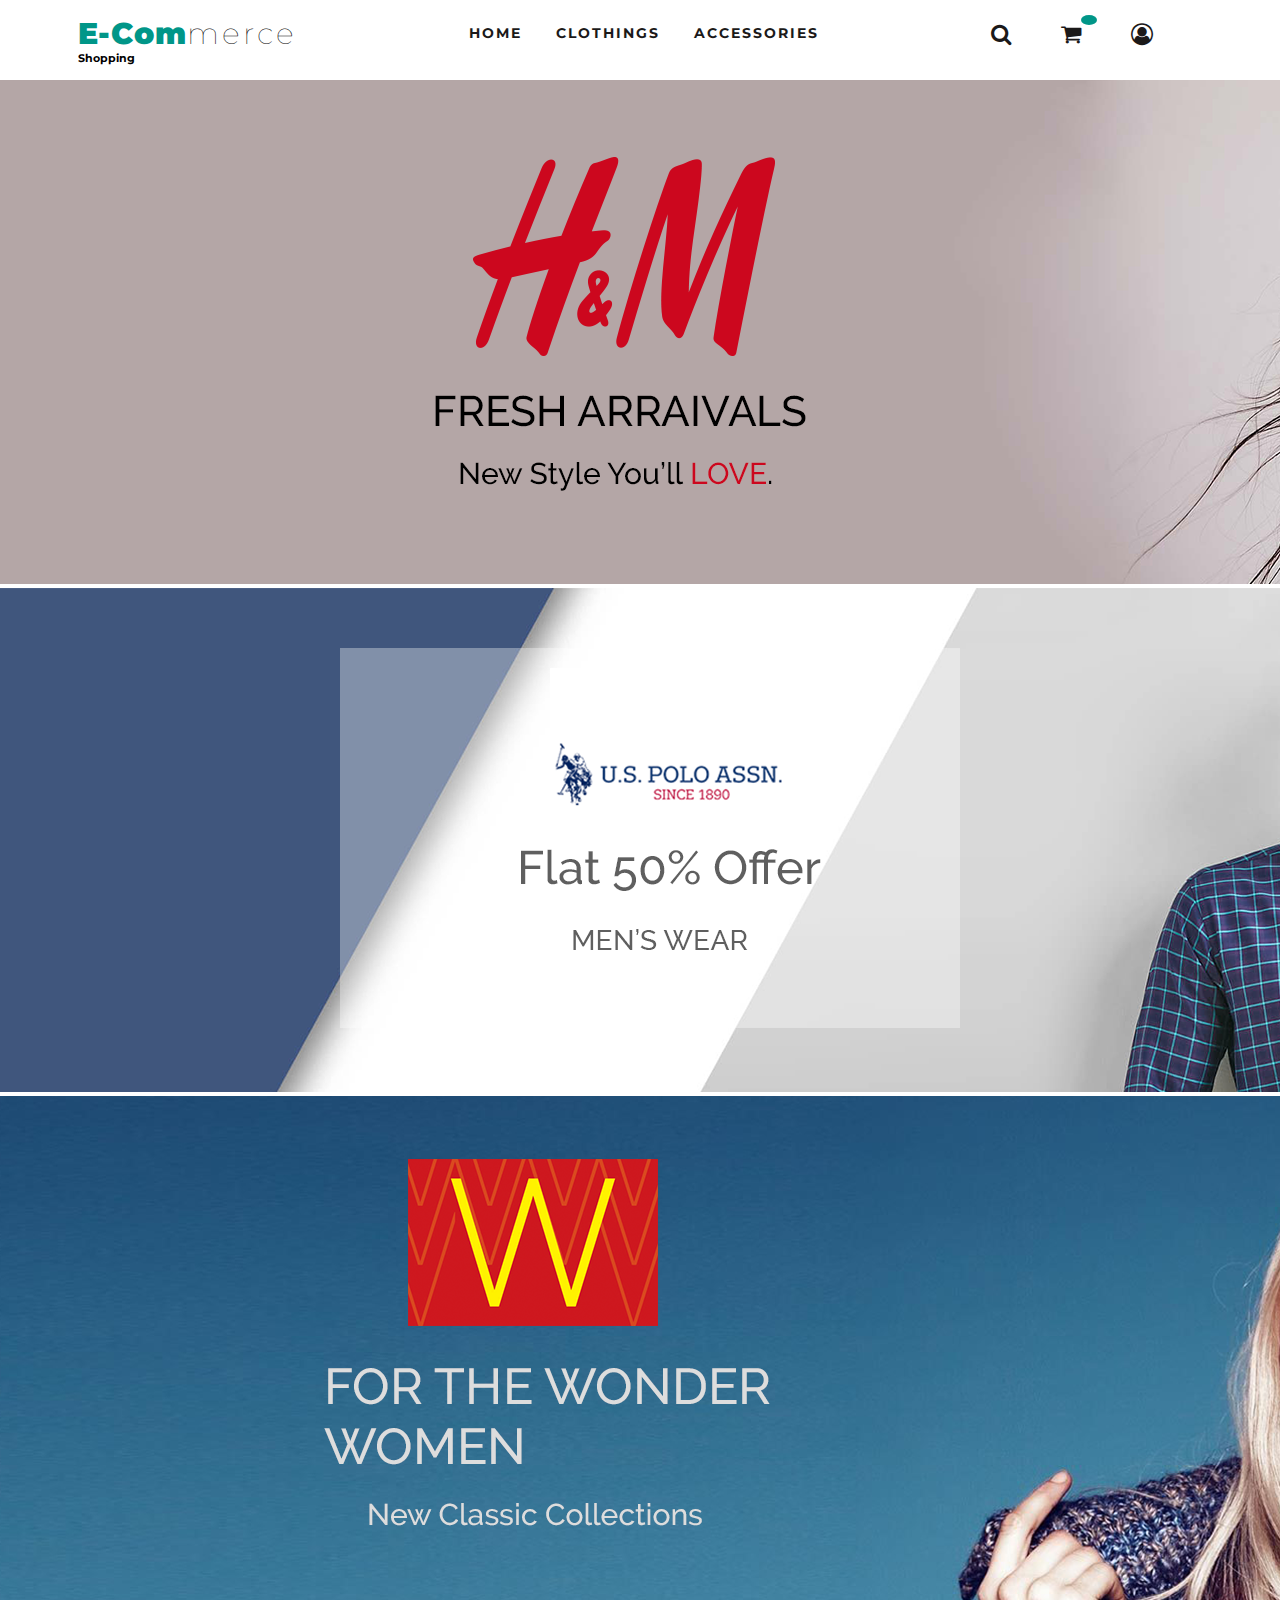
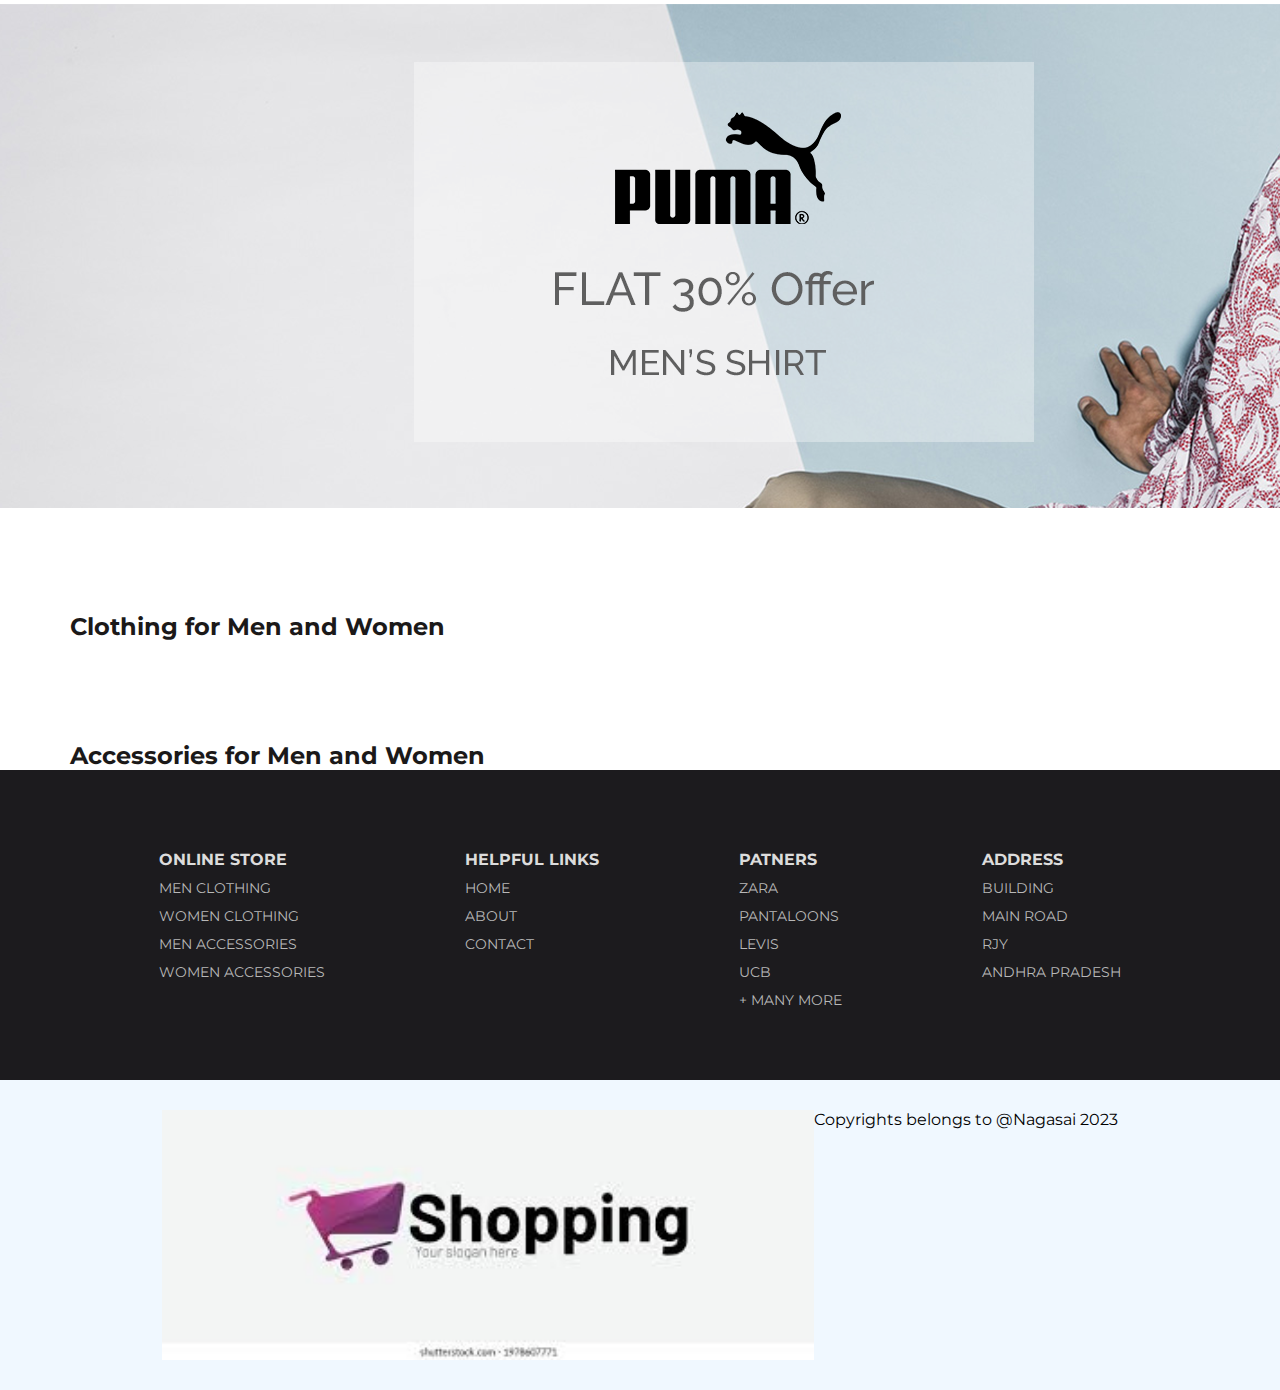
<file: index.html>
<!DOCTYPE html>
<html lang="en">

<head>
  <meta charset="UTF-8" />
  <meta name="viewport" content="width=device-width, initial-scale=1.0" />
  <meta http-equiv="X-UA-Compatible" content="ie=edge" />
  <title>E-commerce - A Place For Shopping</title>
  <!-- Custom CSS -->
  <link rel="stylesheet" href="./style.css" />
  <!-- Font-Awesome CDN -->
  <link href="https://stackpath.bootstrapcdn.com/font-awesome/4.7.0/css/font-awesome.min.css" rel="stylesheet" />
  <!-- Google Font -->
  <link href="https://fonts.googleapis.com/css?family=Montserrat&display=swap" rel="stylesheet" />
  <!-- Slick Files -->
  <link rel="stylesheet" type="text/css" href="./slick/slick/slick.css" />
  <link rel="stylesheet" type="text/css" href="./slick/slick/slick-theme.css" />

  <script src="https://code.jquery.com/jquery-3.4.1.min.js"
    integrity="sha256-CSXorXvZcTkaix6Yvo6HppcZGetbYMGWSFlBw8HfCJo=" crossorigin="anonymous"></script>
</head>

<body>

  <div id="top-bar">

    <div class="logo">
      <h4><span>E-Com</span>merce</h4>
      <h6><span>Shopping</span></h6>
    </div>

    <ul class="nav-links">
      <li><a href="./index.html">Home</a></li>
      <li><a href="#clothing">Clothings</a></li>
      <li><a href="#accessories">Accessories</a></li>
    </ul>

    <div class="icons">
      <i class="fa fa-search"></i>
      <div class="cart" id="cartIcon">
        <a href="./checkout.html">
          <i class="fa fa-shopping-cart">
            <span id="cart-count"></span>
          </i>
        </a>
      </div>
      <i class="fa fa-user-circle-o"></i>
      <div class="burger">
        <div class="line1"></div>
        <div class="line2"></div>
        <div class="line3"></div>
      </div>
    </div>
  </div>

  <section id="banner">
    <img src="img/img1.png" alt="Image 1" />
    <img src="img/img2.png" alt="Image 2" />
    <img src="img/img3.png" alt="Image 3" />
    <img src="img/img4.png" alt="Image 4" />
  </section>
  <section id="clothing">
    <h2 class="section-heading">Clothing for Men and Women</h2>
    <div class="card-conatiner" id="clothingCards"></div>
  </section>
  <section id="accessories">
    <h2 class="section-heading">Accessories for Men and Women</h2>
    <div class="card-conatiner" id="accessoriesCards"></div>
  </section>

  <footer>
    <ul class="online-store">
      <li>
        <h3>Online Store</h3>
      </li>
      <li><a href="#">Men Clothing</a></li>
      <li><a href="#">Women Clothing</a></li>
      <li><a href="#">Men Accessories</a></li>
      <li><a href="#">Women Accessories</a></li>
    </ul>
    <ul class="helpful-links">
      <li>
        <h3>Helpful Links</h3>
      </li>
      <li><a href="#">Home</a></li>
      <li><a href="#">About</a></li>
      <li><a href="#">Contact</a></li>
    </ul>
    <ul class="patners">
      <li>
        <h3>Patners</h3>
      </li>
      <li><a href="#">Zara</a></li>
      <li><a href="#">Pantaloons</a></li>
      <li><a href="#">Levis</a></li>
      <li><a href="#">Ucb</a></li>
      <li><a href="#">+ Many More</a></li>
    </ul>
    <ul class="address">
      <li>
        <h3>Address</h3>
      </li>
     
      <li>Building</li>
      <li>Main Road</li>
      <li>RJY</li>
      <li>Andhra Pradesh</li>
    </ul>
  </footer>


  <script type="text/javascript" src="./slick/slick/slick.min.js"></script>
  <script src="./index.js"></script>
  <div>
    <footer class="last"><img src="img/img.jpeg">Copyrights belongs to @Nagasai 2023</footer></div>
</body>

</html>
</file>
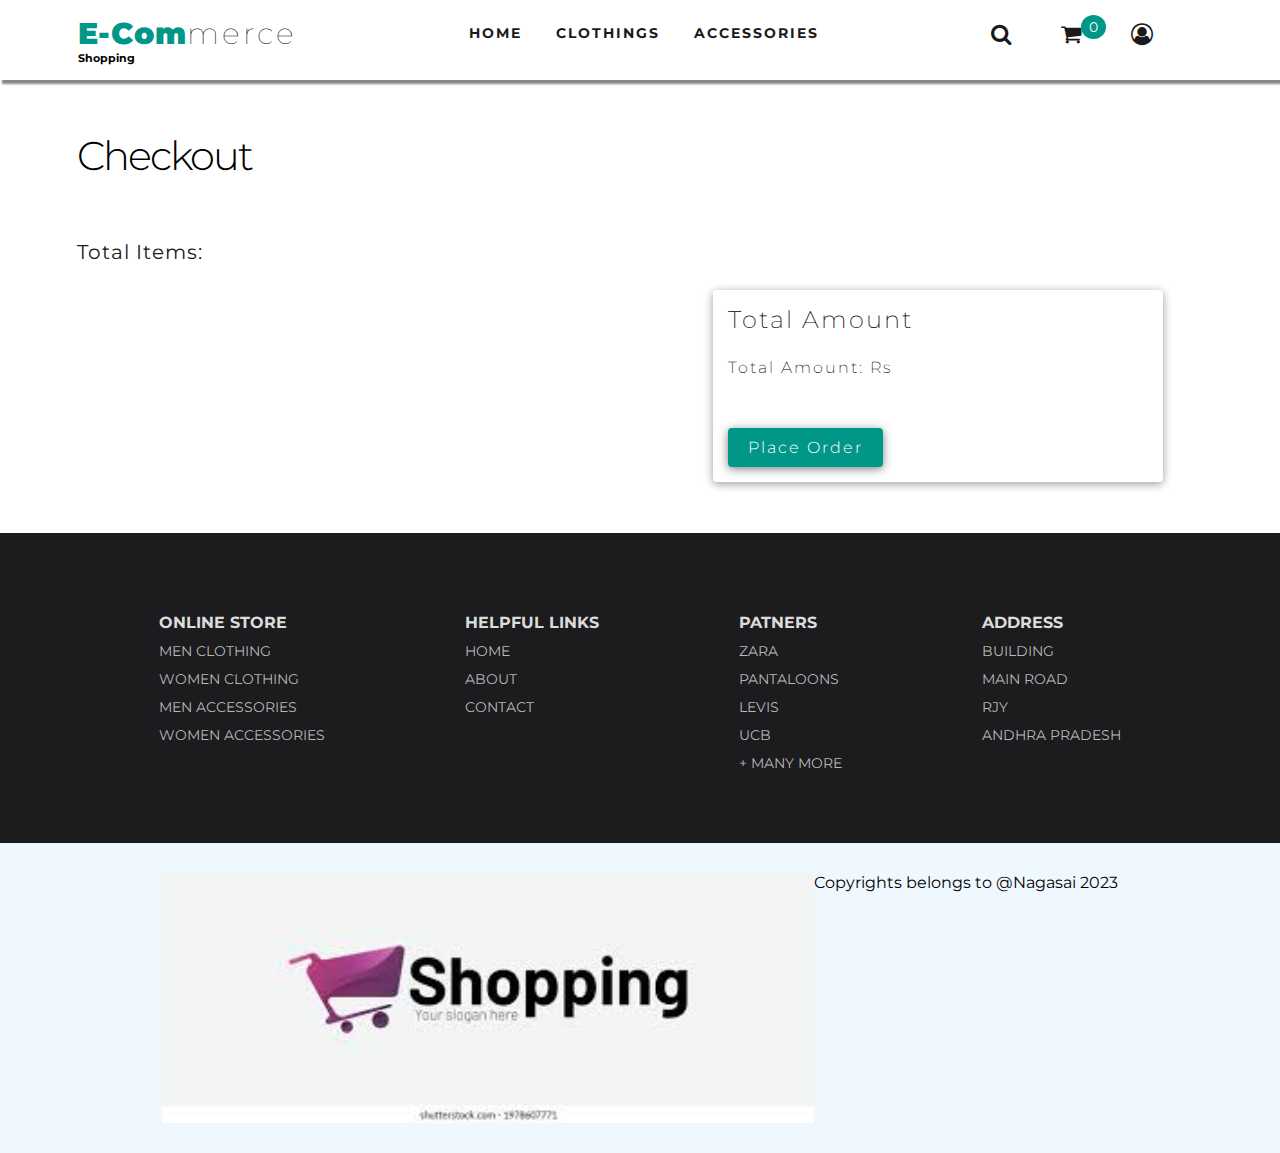
<file: checkout.html>
<!DOCTYPE html>
<html lang="en">
  <head>
    <meta charset="UTF-8" />
    <meta name="viewport" content="width=device-width, initial-scale=1.0" />
    <meta http-equiv="X-UA-Compatible" content="ie=edge" />
    <title>E-Commerce - A Place For Shopping</title>
    <!-- Custom CSS -->
    <link rel="stylesheet" href="./style.css" />
    <!-- Font-Awesome CDN -->
    <link
      href="https://stackpath.bootstrapcdn.com/font-awesome/4.7.0/css/font-awesome.min.css"
      rel="stylesheet"
    />
    <!-- Google Font -->
    <link
      href="https://fonts.googleapis.com/css?family=Montserrat&display=swap"
      rel="stylesheet"
    />
    <!-- Slick Files -->
    <link rel="stylesheet" type="text/css" href="./slick/slick/slick.css" />
    <link
      rel="stylesheet"
      type="text/css"
      href="./slick/slick/slick-theme.css"
    />
    <script
      src="https://code.jquery.com/jquery-3.4.1.min.js"
      integrity="sha256-CSXorXvZcTkaix6Yvo6HppcZGetbYMGWSFlBw8HfCJo="
      crossorigin="anonymous"
    ></script>
  </head>
  <body>
    <!-- TopBar Start -->
    <div id="top-bar">
      <!-- Logo -->
      <div class="logo">
        <h4><span>E-Com</span>merce</h4>
        <h6><span>Shopping</span></h6>
      </div>
      <!-- Menu Items -->
      <ul class="nav-links">
        <li><a href="./index.html">Home</a></li>
        <li><a href="#">Clothings</a></li>
        <li><a href="#">Accessories</a></li>
      </ul>
      <!-- Icons -->
      <div class="icons">
        <i class="fa fa-search"></i>
        <div class="cart" id="cartIcon">
          <a href="./checkout.html">
            <i class="fa fa-shopping-cart">
              <span id="cart-count">0</span>
            </i>
          </a>
        </div>
        <i class="fa fa-user-circle-o"></i>
        <div class="burger">
          <div class="line1"></div>
          <div class="line2"></div>
          <div class="line3"></div>
        </div>
      </div>
    </div>
    <!-- TopBar End -->

    <section id="cart">
      <h1>Checkout</h1>
      <div class="cart-container">
        <div class="left-side">
          <p>Total Items: <span id="number-of-item"></span></p>
          <div class="cart-items" id="cart-item-container"></div>
        </div>
        <div class="right-side">
          <div class="total-amount">
            <h2>Total Amount</h2>
            <p>Total Amount: Rs <span id="total-amount"></span></p>
            <a href="./orderconfirm.html">
            <button id="place-order">Place Order</button>
            </a>
          </div>
        </div>
      </div>
    </section>

    <!-- FOOTER SECTION START -->
    <footer>
      <ul class="online-store">
        <li><h3>Online Store</h3></li>
        <li><a href="#">Men Clothing</a></li>
        <li><a href="#">Women Clothing</a></li>
        <li><a href="#">Men Accessories</a></li>
        <li><a href="#">Women Accessories</a></li>
      </ul>
      <ul class="helpful-links">
        <li><h3>Helpful Links</h3></li>
        <li><a href="#">Home</a></li>
        <li><a href="#">About</a></li>
        <li><a href="#">Contact</a></li>
      </ul>
      <ul class="patners">
        <li><h3>Patners</h3></li>
        <li><a href="#">Zara</a></li>
        <li><a href="#">Pantaloons</a></li>
        <li><a href="#">Levis</a></li>
        <li><a href="#">Ucb</a></li>
        <li><a href="#">+ Many More</a></li>
      </ul>
      <ul class="address">
        <li><h3>Address</h3></li>
        <li>Building</li>
        <li>Main Road</li>
        <li>RJY</li>
        <li>Andhra Pradesh</li>
      </ul>
    </footer>

    <footer class="last"><img src="img/img.jpeg">Copyrights belongs to @Nagasai 2023</footer>

    <!-- JavaScript, jQuery & Slick Links -->
    <script type="text/javascript" src="./slick/slick/slick.min.js"></script>
    <script src="./index.js"></script>
    <script src="./checkout.js"></script>
  </body>
</html>
</file>
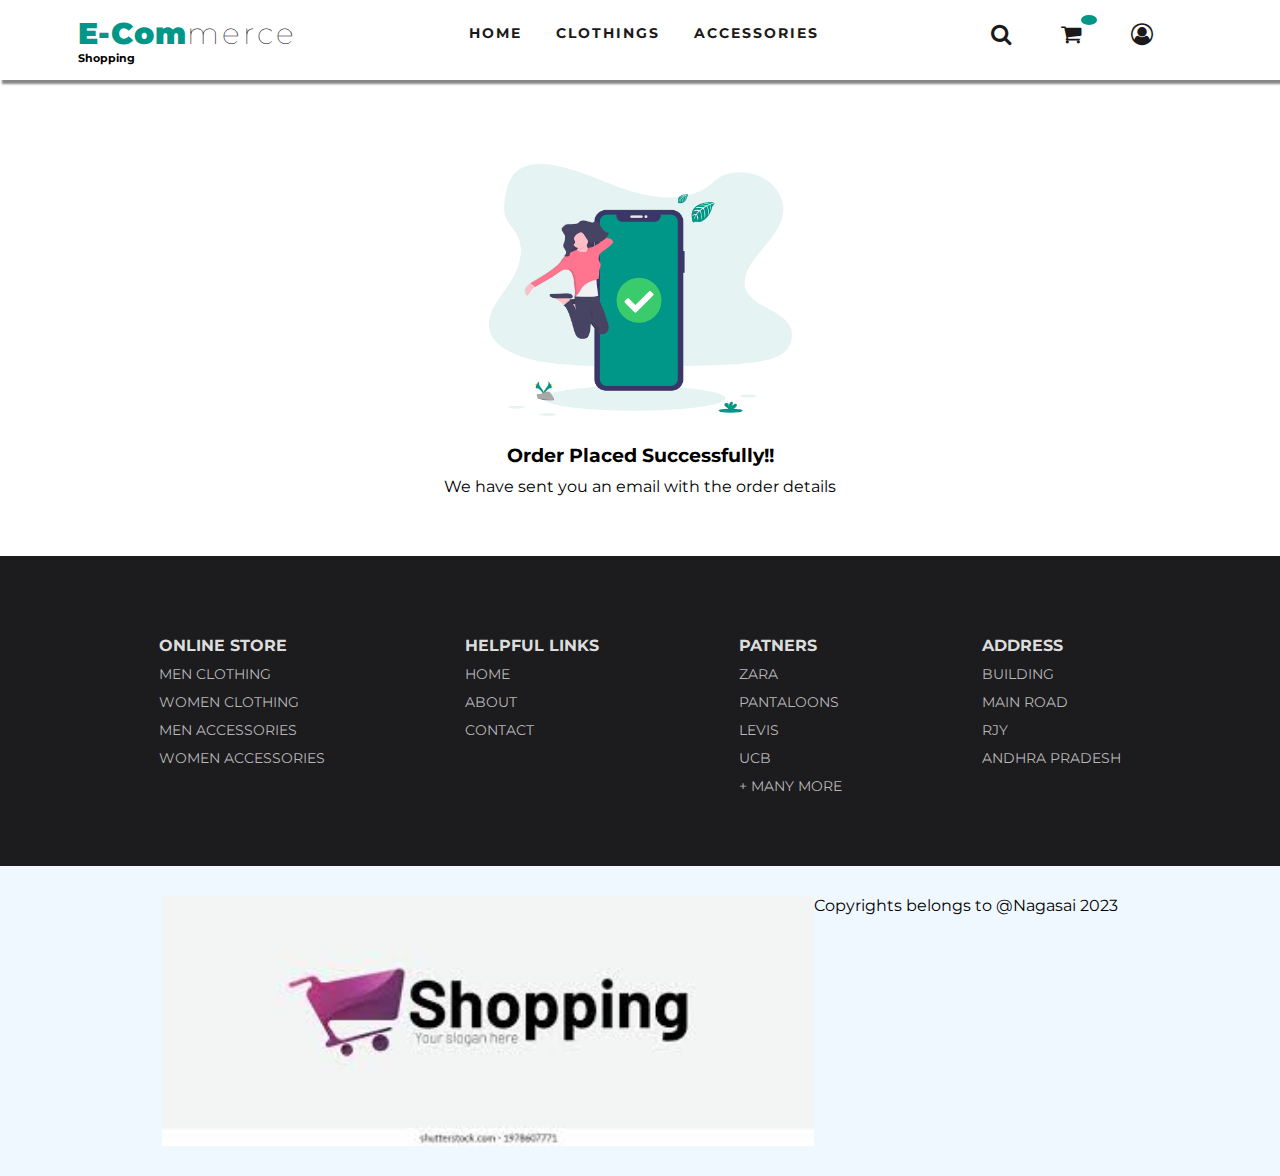
<file: orderconfirm.html>
<!DOCTYPE html>
<html lang="en">
  <head>
    <meta charset="UTF-8" />
    <meta name="viewport" content="width=device-width, initial-scale=1.0" />
    <meta http-equiv="X-UA-Compatible" content="ie=edge" />
    <title>E-Commerce- A Place For Shopping</title>
    <!-- Custom CSS -->
    <link rel="stylesheet" href="./style.css" />
    <!-- Font-Awesome CDN -->
    <link
      href="https://stackpath.bootstrapcdn.com/font-awesome/4.7.0/css/font-awesome.min.css"
      rel="stylesheet"
    />
    <!-- Google Font -->
    <link
      href="https://fonts.googleapis.com/css?family=Montserrat&display=swap"
      rel="stylesheet"
    />
    <!-- Slick Files -->
    <link rel="stylesheet" type="text/css" href="./slick/slick/slick.css" />
    <link
      rel="stylesheet"
      type="text/css"
      href="./slick/slick/slick-theme.css"
    />

    <script
      src="https://code.jquery.com/jquery-3.4.1.min.js"
      integrity="sha256-CSXorXvZcTkaix6Yvo6HppcZGetbYMGWSFlBw8HfCJo="
      crossorigin="anonymous"
    ></script>
  </head>
  <body>
    <!-- TopBar Start -->
    <div id="top-bar">
      <!-- Logo -->
      <div class="logo">
        <h4><span>E-Com</span>merce</h4>
        <h6><span>Shopping</span></h6>
      </div>
      <!-- Menu Items -->
      <ul class="nav-links">
        <li><a href="./index.html">Home</a></li>
        <li><a href="#clothing">Clothings</a></li>
        <li><a href="#accessories">Accessories</a></li>
      </ul>
      <!-- Icons -->
      <div class="icons">
        <i class="fa fa-search"></i>
        <div class="cart" id="cartIcon">
          <a href="./checkout.html">
            <i class="fa fa-shopping-cart">
              <span id="cart-count"></span>
            </i>
          </a>
        </div>
        <i class="fa fa-user-circle-o"></i>
        <div class="burger">
          <div class="line1"></div>
          <div class="line2"></div>
          <div class="line3"></div>
        </div>
      </div>
    </div>
    <!-- TopBar End -->

    <div class="order-confirm">
        <img src="./img/img_confirm.png" alt="">
        <h3>Order Placed Successfully!!</h3>
        <p>We have sent you an email with the order details</p>

    </div>  

    <!-- FOOTER SECTION START -->
    <footer>
      <ul class="online-store">
        <li><h3>Online Store</h3></li>
        <li><a href="#">Men Clothing</a></li>
        <li><a href="#">Women Clothing</a></li>
        <li><a href="#">Men Accessories</a></li>
        <li><a href="#">Women Accessories</a></li>
      </ul>
      <ul class="helpful-links">
        <li><h3>Helpful Links</h3></li>
        <li><a href="#">Home</a></li>
        <li><a href="#">About</a></li>
        <li><a href="#">Contact</a></li>
      </ul>
      <ul class="patners">
        <li><h3>Patners</h3></li>
        <li><a href="#">Zara</a></li>
        <li><a href="#">Pantaloons</a></li>
        <li><a href="#">Levis</a></li>
        <li><a href="#">Ucb</a></li>
        <li><a href="#">+ Many More</a></li>
      </ul>
      <ul class="address">
        <li><h3>Address</h3></li>
        <li>Building</li>
      <li>Main Road</li>
      <li>RJY</li>
      <li>Andhra Pradesh</li>
      </ul>
    </footer>
    
    <footer class="last"><img src="img/img.jpeg">Copyrights belongs to @Nagasai 2023</footer>

    <!-- FOOTER SECTION END  -->

    <!-- JavaScript, jQuery & Slick Links -->
    <script type="text/javascript" src="./slick/slick/slick.min.js"></script>
    <script src="./index.js"></script>
  </body>
</html>
</file>
<file: style.css>
/* GLOBAL */
* {
  margin: 0;
  padding: 0;
  box-sizing: border-box;
  font-family: "Montserrat", sans-serif;
}

html {
  scroll-behavior: smooth;
}

/* ============== NAVBAR STYLE START ================== */

/* TOP BAR STYLE */
#top-bar {
  display: flex;
  justify-content: space-around;
  box-shadow: 2px 4px 2px rgba(17, 16, 16, 0.5);
  padding: 15px 0;
  min-height: 8vh;
}

/* LOGO STYLE */
.logo h4 {
  font-size: 30px;
  font-weight: 100;
  letter-spacing: 3px;
  cursor: pointer;
}

.logo h4 span {
  color: #009688;
  letter-spacing: 1px;
  font-weight: 1000;
}

/* NAVBAR STYLE */
.nav-links {
  list-style: none;
  display: flex;
  justify-content: space-around;
  align-items: baseline;
  width: 30%;
  padding-top: 8px;
}

.nav-links li a {
  text-decoration: none;
  font-size: 14px;
  color: rgb(27, 25, 25);
  text-transform: uppercase;
  font-weight: 700;
  letter-spacing: 2px;
  transition: all 0.2s;
}

.nav-links li a:hover {
  color: #009688;
}

/* ICONS STYLE */
.icons {
  display: flex;
  color: rgb(27, 25, 25);
}

.icons i {
  padding-top: 8px;
  font-size: 22px;
  cursor: pointer;
  margin-right: 50px;
}

.icons .cart {
  position: relative;
}

.icons .cart a {
  color: rgb(27, 25, 25);
}

.icons .cart a span {
  color: #fff;
  background-color: #009688;
  border-radius: 50%;
  font-size: 14px;
  padding: 5px 8px;
  position: absolute;
  top: 0;
}

/* BURGER STYLE */
.burger {
  display: none;
  padding-top: 5px;
  cursor: pointer;
}

.burger div {
  width: 25px;
  height: 3px;
  background-color: rgb(27, 25, 25);
  margin: 5px;
  transition: all 0.3s ease;
}

/* BURGER STYLE */
.toggle .line1 {
  transform: rotate(-45deg) translate(-5px, 6px);
}

.toggle .line2 {
  opacity: 0;
}

.toggle .line3 {
  transform: rotate(45deg) translate(-5px, -6px);
}

/* NAVBAR RESPONSIVE STYLE */
@media screen and (max-width: 1024px) {
  body {
    overflow-x: hidden;
  }

  .nav-links {
    position: absolute;
    right: 0;
    height: 89vh;
    top: 11vh;
    display: flex;
    flex-direction: column;
    justify-content: flex-start;
    align-items: center;
    width: 50%;
    transform: translateX(100%);
    transition: 0.5s ease-in;
    background: #009688;
    z-index: 100;
  }

  .nav-links li {
    opacity: 1;
    margin-top: 100px;
  }

  .nav-links li a {
    color: rgb(27, 25, 25);
  }

  .nav-links li a:hover {
    color: #fff;
  }

  .burger {
    display: block;
  }
}

@media screen and (max-width: 425px) {
  body {
    overflow-x: hidden;
  }

  .logo h4 {
    font-size: 24px;
  }

  .icons i {
    padding-top: 6px;
    font-size: 20px;
    margin-right: 20px;
  }

  .icons .cart {
    margin-right: 15px;
  }

  .burger {
    padding-top: 2px;
  }
}

@media screen and (max-width: 320px) {
  .logo h4 {
    font-size: 20px;
  }

  .icons i {
    padding-top: 4px;
    font-size: 16px;
    margin-right: 15px;
  }

  .burger {
    padding-top: 0px;
  }
}

/* NAVBAR ACTIVE STYLE */
.nav-active {
  transform: translateX(0%);
}

/* ============== NAVBAR STYLE END ================== */

/* ============== FEATURES STYLE START ================== */

/* Feature Section */
#features {
  display: flex;
  justify-content: space-around;
}

/* Icon Container */
#features .icon-container {
  width: 200px;
  height: 200px;
  position: relative;
  display: flex;
  justify-content: center;
}

/* Image Wrapper */
#features .img-wrapper {
  cursor: pointer;
  padding: 15px;
  width: 90px;
  height: 90px;
  border-radius: 50%;
  background-color: #009688;
  animation: animate 3s linear infinite;
  position: absolute;
  top: 50%;
  left: 50%;
  transform: translate(-50%, -50%);
}

/* Image Wrapper Image */
#features .img-wrapper img {
  width: 40px;
  height: 38px;
  position: absolute;
  top: 50%;
  left: 50%;
  transform: translate(-50%, -50%);
}

/* Icon Container h4 */
#features .icon-container h4 {
  color: rgb(27, 25, 25);
  position: absolute;
  top: 80%;
}

/* Animation */
@keyframes animate {
  0% {
    box-shadow: 0 0 0 0 rgba(0, 150, 136, 0.7), 0 0 0 0 rgba(0, 150, 136, 0.7);
  }

  40% {
    box-shadow: 0 0 0 50px rgba(0, 150, 136, 0), 0 0 0 0 rgba(0, 150, 136, 0.7);
  }

  80% {
    box-shadow: 0 0 0 50px rgba(0, 150, 136, 0), 0 0 0 30px rgba(0, 150, 136, 0);
  }

  100% {
    box-shadow: 0 0 0 0 rgba(0, 150, 136, 0), 0 0 0 30px rgba(0, 150, 136, 0);
  }
}

@media screen and (max-width: 425px) {
  #features {
    flex-wrap: wrap;
  }

  #features .icon-container {
    width: 50%;
  }

  #features .icon-container h4 {
    font-size: 13px;
  }
}

/* ============== FEATURES STYLE END ================== */

/* ============== ClOTHING STYLE START ================== */
.section-heading {
  margin-top: 100px;
  margin-left: 70px;
  color: rgb(27, 25, 25);
}

.card-conatiner {
  display: flex;
  flex-wrap: wrap;
  justify-content: center;
  padding: 0 4%;
}

.card {
  width: 15%;
  min-width: 200px;
  height: auto;
  margin: 30px 10px;
  cursor: pointer;
  background-color: #fff;
  box-shadow: 0 2px 10px rgba(0, 0, 0, 0.3);
}

.card a {
  text-decoration: none;
  color: #fff;
}

.card:hover {
  box-shadow: 0 2px 10px rgba(0, 0, 0, 0.7);
}

.card .img img {
  width: 100%;
}

.card .details {
  padding-left: 10px;
  margin: 10px auto;
}

.card .details h3 {
  text-align: left;
  font-size: 16px;
  font-weight: 400;
  letter-spacing: 0.5px;
  color: rgb(27, 25, 25);
}

.card .details h4 {
  margin-top: 10px;
  text-align: left;
  font-size: 12px;
  color: rgb(110, 110, 110);
}

.card .details h5 {
  margin-top: 10px;
  text-align: left;
  font-size: 15px;
  letter-spacing: 2px;
  color: #009688;
}

/* Footer Style Start  */
footer {
  background-color: #1c1b1e;
  height: 310px;
  padding: 30px;
  display: flex;
  flex-direction: row;
  justify-content: center;
}

footer ul {
  font-size: 25px;
  margin: 50px 70px;
}

footer ul li {
  list-style: none;
  text-transform: uppercase;
  margin-bottom: 10px;
  cursor: pointer;
}

footer ul li a,
footer ul li {
  text-decoration: none;
  color: #b8b8b8;
  font-size: 14px;
}

footer ul li a:hover,
footer ul li:hover {
  color: #009688;
}

footer ul li h3 {
  text-decoration: none;
  color: #dcdcdc;
  font-size: 16px;
  margin-bottom: 10px;
  cursor: pointer;
}

@media screen and (max-width: 600px) {
  footer {
    display: flex;
    flex-wrap: wrap;
    justify-content: space-around;
    height: auto;
  }

  footer ul {
    width: 50%;
    margin-bottom: 50px;
  }
}

@media screen and (max-width: 375px) {
  footer ul {
    width: 100%;
    margin-bottom: 30px;
  }
}

/* Footer Style End  */

/*============== Product Page Style Start ==================================*/

#product {
  max-width: 1200px;
  margin: 0 auto;
  padding: 15px;
  display: flex;
  flex-wrap: wrap;
}

.left-column {
  width: 40%;
}

.right-column {
  width: 60%;
  margin-top: 40px;
  padding-left: 30px;
}

.left-column img {
  width: 100%;
  margin-top: 50px;
}

.product-description {
  margin-bottom: 40px;
}

.product-description h1 {
  font-weight: 300;
  font-size: 44px;
  letter-spacing: -2px;
}

.product-description h4 {
  margin-top: 20px;
  font-weight: 200;
  font-size: 20px;
  letter-spacing: 1px;
  color: rgb(27, 25, 25);
}

.product-description h3 {
  margin-top: 20px;
  font-weight: 200;
  font-size: 20px;
  letter-spacing: 1px;
  color: rgb(27, 25, 25);
}

.product-description h3 span {
  color: #009688;
  font-weight: bold;
}

.product-description p {
  margin-top: 20px;
  font-size: 16px;
  font-weight: 300;
  color: #86939e;
}

.product-preview .previewImg {
  display: flex;
  flex-wrap: wrap;
  justify-content: left;
  margin-top: 20px;
}

.product-preview .previewImg img {
  margin: 5px;
  width: 15%;
  height: 30%;
  cursor: pointer;
  padding: 4px;
  border-radius: 6px;
}

.active {
  border: 2px solid #009688;
}

.btn button {
  font-size: 16px;
  font-weight: bold;
  color: #fff;
  padding: 10px 20px;
  letter-spacing: 2px;
  background-color: #009688;
  border: none;
  border-radius: 4px;
  cursor: pointer;
  box-shadow: 0 2px 10px rgba(0, 0, 0, 0.5);
}

.btn button:hover {
  box-shadow: 0 2px 10px rgba(0, 0, 0, 0.7);
}

@media screen and (max-width: 768px) {
  #product {
    display: flex;
    flex-wrap: wrap;
  }

  .left-column {
    width: 100%;
  }

  .right-column {
    width: 100%;
    margin-top: 40px;
    padding-left: 30px;
  }

  .left-column img {
    margin-top: 30px;
  }

  .product-description h1 {
    font-size: 34px;
  }

  .product-description h4 {
    font-size: 14px;
  }

  .product-description h3 {
    font-size: 17px;
  }

  .product-description p {
    font-size: 14px;
  }
}

/*============== Product Page Style End ==================================*/

/*============== CheckOut Page Style Start ==================================*/

#cart {
  margin: 4% 6%;
}

#cart h1 {
  font-weight: 300;
  font-size: 40px;
  letter-spacing: -2px;
}

.cart-container {
  display: flex;
  flex-wrap: wrap;
}

.left-side {
  width: 52%;
  margin-top: 60px;
}

.right-side {
  width: 45%;
  margin-top: 60px;
}

.left-side p {
  color: rgb(27, 25, 25);
  letter-spacing: 1px;
  font-size: 20px;
}

.item {
  display: flex;
  width: 600px;
  margin-top: 25px;
  border-radius: 4px;
  padding: 15px;
  cursor: pointer;
  box-shadow: 0 2px 10px rgba(0, 0, 0, 0.4);
}

.item img {
  width: 80px;
  height: 100px;
  border-radius: 4px;
}

.item .detail {
  padding-left: 15px;
}

.item .detail p {
  font-size: 16px;
  margin-top: 8px;
}

.total-amount {
  width: 450px;
  margin-top: 50px;
  margin-left: 50px;
  border-radius: 4px;
  padding: 15px;
  cursor: pointer;
  box-shadow: 0 2px 10px rgba(0, 0, 0, 0.4);
}

.total-amount h2 {
  letter-spacing: 2px;
  font-weight: 200;
}

.total-amount p {
  margin-top: 20px;
  font-size: 16px;
  letter-spacing: 2px;
  font-weight: 200;
}

.total-amount p span {
  font-weight: bold;
  font-size: 20px;
}

.total-amount button {
  font-size: 16px;
  margin-top: 50px;
  font-weight: 300;
  color: #fff;
  padding: 10px 20px;
  letter-spacing: 2px;
  background-color: #009688;
  border: none;
  border-radius: 4px;
  cursor: pointer;
  box-shadow: 0 2px 10px rgba(0, 0, 0, 0.5);
}

.total-amount button:hover {
  box-shadow: 0 2px 10px rgba(0, 0, 0, 0.7);
}

@media screen and (max-width: 1024px) {
  .item {
    width: 450px;
  }

  .total-amount {
    width: 350px;
    margin-top: 50px;
    margin-left: 50px;
  }
}

@media screen and (max-width: 910px) {
  .left-side {
    width: 100%;
    margin-top: 60px;
  }

  .right-side {
    width: 100%;
    margin-top: 60px;
  }

  .item {
    width: 600px;
  }

  .total-amount {
    width: 600px;
    margin: 0;
  }
}

@media screen and (max-width: 425px) {
  .item {
    width: 350px;
  }

  .item .detail h1 {
    font-size: 20px;
  }

  .item .detail p {
    font-size: 14px;
  }
}

@media screen and (max-width: 375px) {
  .item {
    width: 325px;
  }

  .item .detail h1 {
    font-size: 18px;
  }

  .total-amount {
    width: 325px;
  }
}

@media screen and (max-width: 320px) {
  .item {
    width: 275px;
  }

  .item .detail h1 {
    font-size: 16px;
  }

  .total-amount {
    width: 275px;
  }
}

.order-confirm {
  margin-top: 60px;
  margin-bottom: 60px;
  text-align: center;
}

.order-confirm img {
  height: 300px;
}

.order-confirm h2 {
  margin-top: 60px;
}

.order-confirm p {
  margin-top: 10px;
}
</file>
